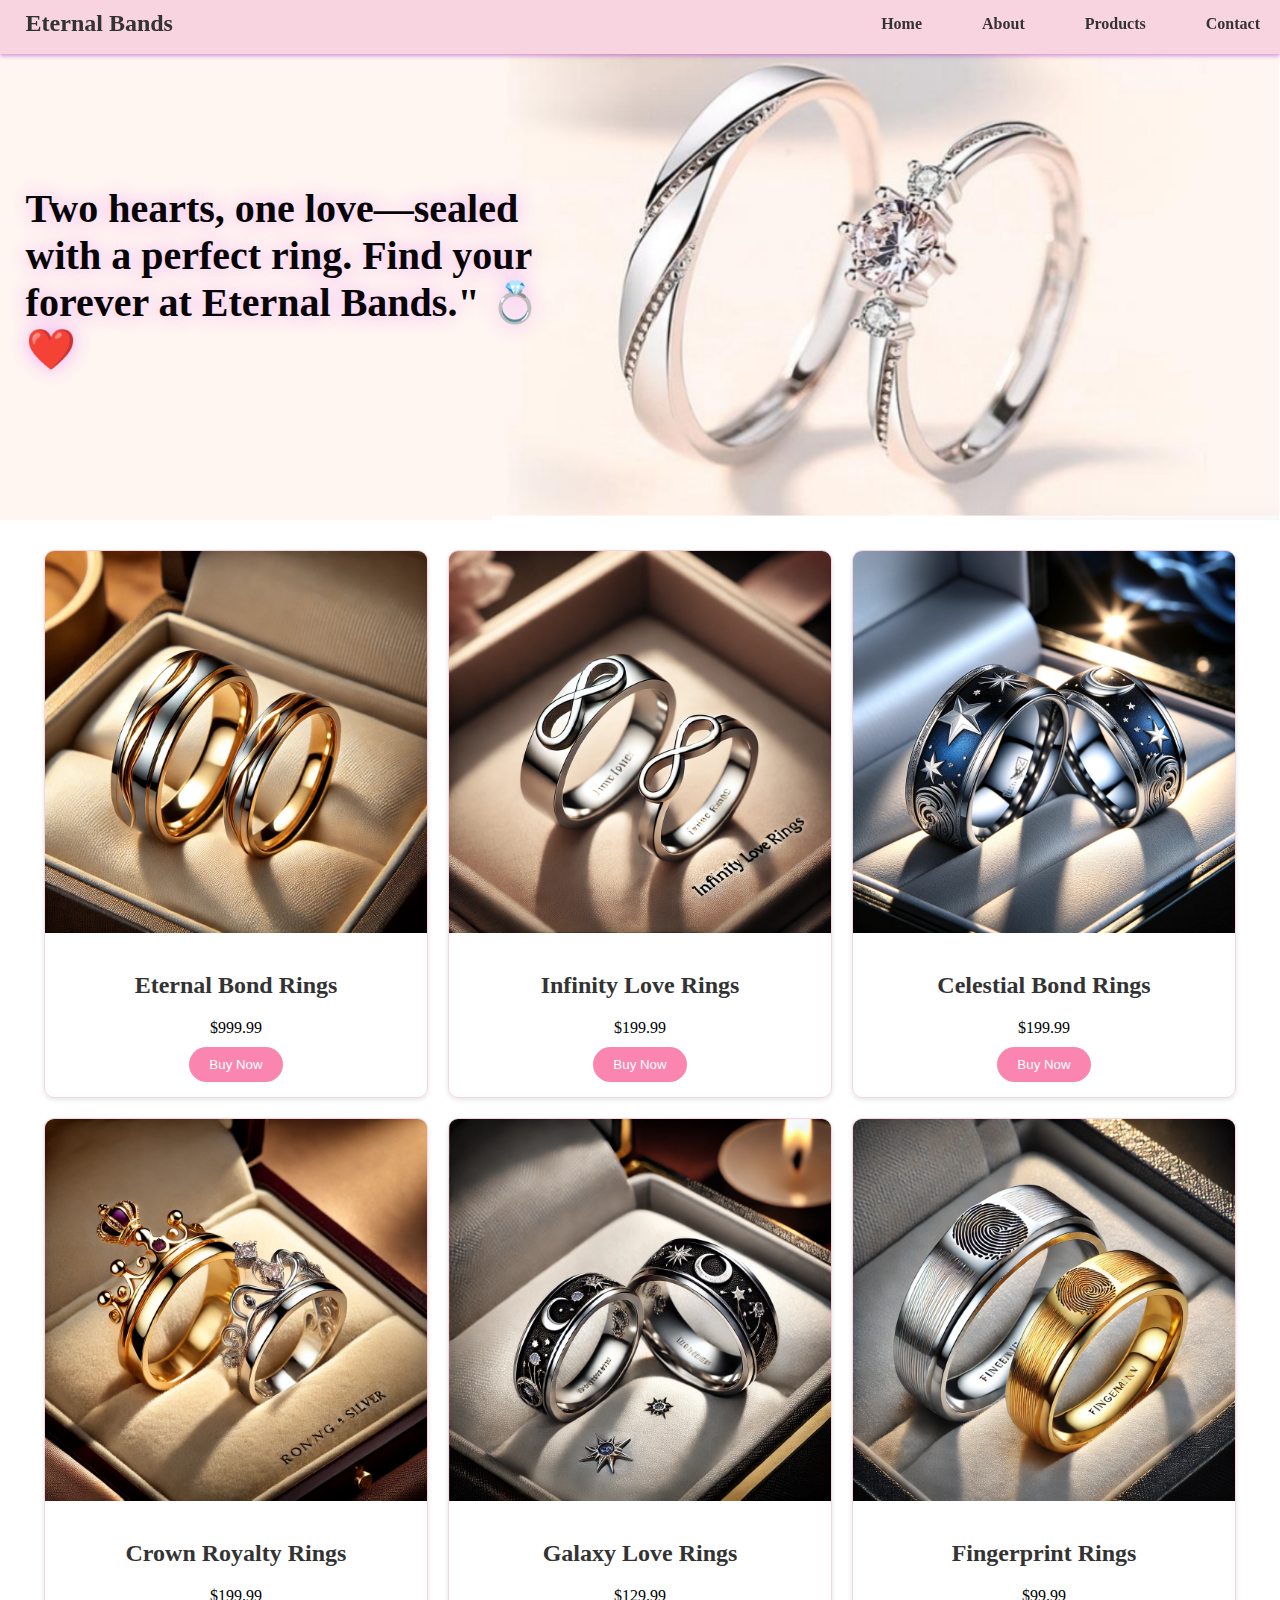
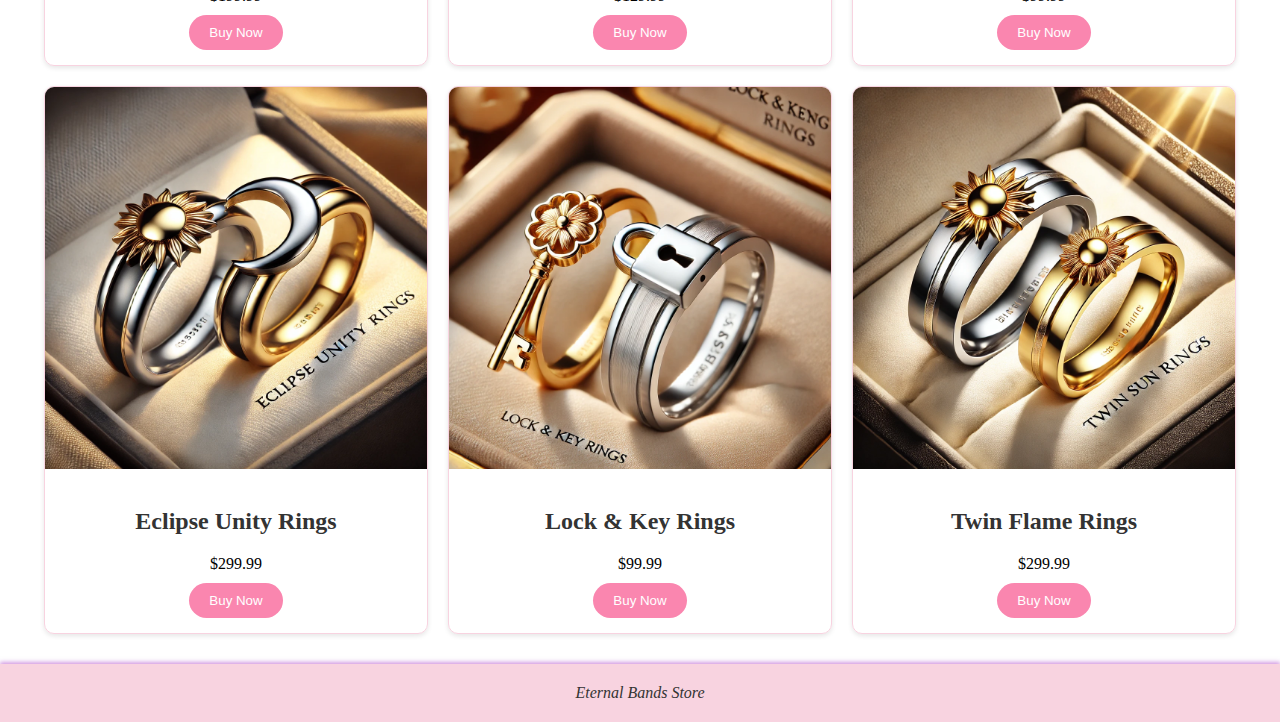
<file: index.html>
<!DOCTYPE html>
<html lang="en">
<head>
    <meta charset="UTF-8">
    <meta name="viewport" content="width=device-width, initial-scale=1.0">
    <title>Eternal Bands</title>
    <link rel="stylesheet" href="homepage.css">
    <style>
        .container {
            margin: 20px auto;
            display: flex;
            flex-wrap: wrap;
            justify-content: center;
            position: relative;
        }

        .items{
            width: 30%;
            margin: 10px;
            border: 1px solid #f8d3e0;
            border-radius: 10px;
            overflow: hidden;
            box-shadow: 0 2px 5px rgba(0, 0, 0, 0.1);
        }

        .items img {
            width: 100%;
            height: auto;
        }

        .items .card-body {
            padding: 15px;
            text-align: center;
        }
        button {
            background-color: #fa86af;
            color: white;
            padding: 10px 20px ;
            border: none;
            border-radius: 20px;
            cursor: pointer;
            margin-top: 10px;

        }

        button:hover {
            background-color: #f8d3e0;
        }


    </style>
</head>
<body>

    <header>
        <h2>Eternal Bands</h2>
        <ul>
            <li><a href="index.html"><strong>Home</strong></a></li>
            <li><a href="#about"><strong>About</strong></a></li>
            <li><a href="#products"><strong>Products</strong></a></li>
            <li><a href="#contact"><strong>Contact</strong></a></li>
        </ul>
    </header>

    <main>
        <div class="container">
            <img src="home.png" alt="background" style="width: 100%; height: 500px;">
            <span class="quote">Two hearts, one love—sealed with a perfect ring. Find your forever at Eternal Bands." 💍❤️</span>
        </div> 

        <div class="container">
            <div class="items">
                <img src="ring1.jpg" alt="Couple Ring 1">
                <div class="card-body">
                    <h3>Eternal Bond Rings</h3>
                    <p >$999.99</p>
                    <a href="form.html"><button type="submit">Buy Now</button></a>
                    
                </div>
            </div>
            <div class="items">
                <img src="ring2.jpg" alt="Couple Ring 2">
                <div class="card-body">
                    <h3 >Infinity Love Rings</h3>
                    <p >$199.99</p>
                    <a href="form.html"><button type="submit">Buy Now</button></a>
                </div>
            </div>
            <div class="items">
                <img src="ring3.jpg" alt="Couple Ring 3">
                <div class="card-body">
                    <h3 >Celestial Bond Rings</h3>
                    <p >$199.99</p>
                    <a href="form.html"><button type="submit">Buy Now</button></a>
                </div>
            </div>
            <div class="items">
                <img src="ring4.jpg" alt="Couple Ring 4">
                <div class="card-body">
                    <h3 >Crown Royalty Rings</h3>
                    <p >$199.99</p>
                    <a href="form.html"><button type="submit">Buy Now</button></a>
                </div>
            </div>
            <div class="items">
                <img src="ring5.jpg" alt="Couple Ring 5">
                <div class="card-body">
                    <h3 >Galaxy Love Rings</h3>
                    <p >$129.99</p>
                    <a href="form.html"><button type="submit">Buy Now</button></a>
                </div>
            </div>
            <div class="items">
                <img src="ring6.jpg" alt="Couple Ring 6">
                <div class="card-body">
                    <h3 >Fingerprint Rings</h3>
                    <p >$99.99</p>
                    <a href="form.html"><button type="submit">Buy Now</button></a>
                </div>
            </div>
            <div class="items">
                <img src="ring7.jpg" alt="Couple Ring 7">
                <div class="card-body">
                    <h3 >Eclipse Unity Rings </h3>
                    <p >$299.99</p>
                    <a href="form.html"><button type="submit">Buy Now</button></a>
                </div>
            </div>
            <div class="items">
                <img src="ring8.jpg" alt="Couple Ring 8">
                <div class="card-body">
                    <h3 >Lock & Key Rings</h3>
                    <p >$99.99</p>
                    <a href="form.html"><button type="submit">Buy Now</button></a>
                </div>
            </div>
            <div class="items">
                <img src="ring9.jpg" alt="Couple Ring 9">
                <div class="card-body">
                    <h3 >Twin Flame Rings</h3>
                    <p >$299.99</p>
                    <a href="form.html"><button type="submit">Buy Now</button></a>
                </div>
            </div>
        </div>
    </main>

    <footer>
        <p><em>Eternal Bands Store</em></p>
    </footer>

</body>
</html>
</file>
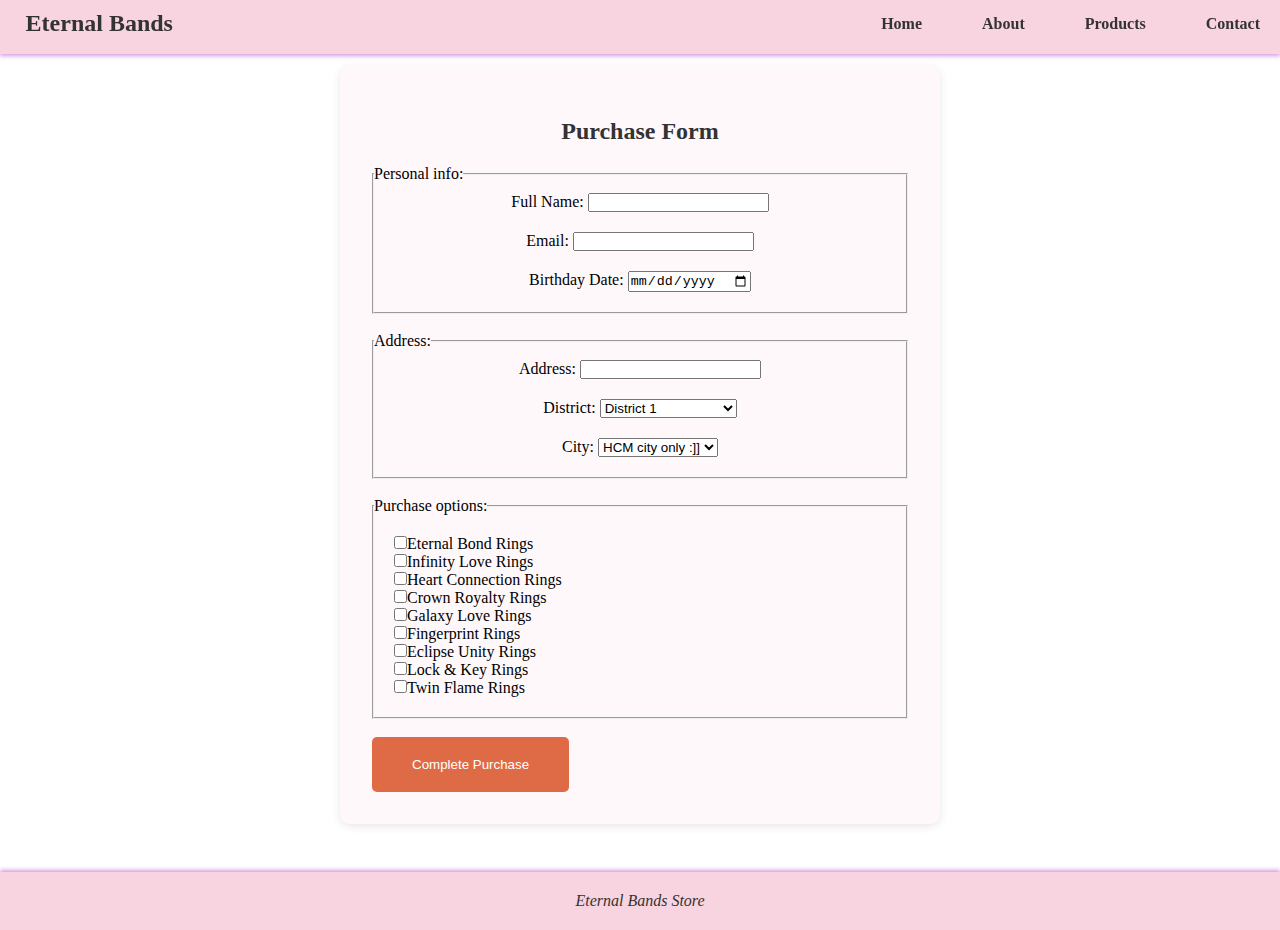
<file: form.html>
<!DOCTYPE html>
<html lang="en">
<head>
    <meta charset="UTF-8">
    <meta name="viewport" content="width=device-width, initial-scale=1.0">
    <title>Couple Rings Store</title>
    <link rel="stylesheet" href="homepage.css">
    <style>
        * {
            margin: 0;
            padding: 0;
            box-sizing: border-box;
        }

        .container {
            max-width: 1200px;
            margin: 2rem auto;
            padding: 0 1rem;
        }

        .purchase-form {
            max-width: 600px;
            margin: 3rem auto;
            padding: 2rem;
            background-color: #fff8fb;
            border-radius: 10px;
            box-shadow: 0 2px 10px rgba(0,0,0,0.1);
        }
        button {
            background-color: #de6b45;
            color: white;
            padding: 20px 40px ;
            border: none;
            border-radius: 5px;
            cursor: pointer;
            transition: background-color 0.3s ease;
        }

        button:hover {
            background-color: #d18b9a;
        }



        .item{
            text-align: center;
            padding: 10px 10px 10px;
        }
        .ring{
            left: 10px;
            padding: 20px;
        }
    </style>
</head>
<header>
    <h2>Eternal Bands</h2>
        <ul>
            <li><a href="index.html"><strong>Home</strong></a></li>
            <li><a href="#about"><strong>About</strong></a></li>
            <li><a href="#products"><strong>Products</strong></a></li>
            <li><a href="#contact"><strong>Contact</strong></a></li>
        </ul>
</header>
<body>
    </br>
    <main class="container">
        <!-- Purchase Form -->
        <form class="purchase-form" action="https://formspree.io/f/mblgjkne" method="post">
            <h3>Purchase Form</h3>
            <fieldset>
                <legend style="left: 10px;">Personal info:</legend>

                <div class="item">
                    <label for="name">Full Name:</label>
                    <input type="text" id="name" name="name" required>
                </div>
                <div class="item">
                    <label for="email">Email:</label>
                    <input type="email" id="email" name="email" pattern="[a-zA-Z0-9-_\.]+@[a-zA-Z0-9-]+(?:\.[a-zA-Z0-9-]+)*" required>
                </div>
                <div class="item" style="margin-bottom: 10px;">
                    <label for="date">Birthday Date:</label>
                    <input type="date" id="dateToSend" name="dateToSend" required>
                </div>
            </fieldset>
        </br>
            <fieldset>
                <legend style="left: 10px;">Address:</legend>
                <div class="item">
                    <label for="date">Address:</label>
                    <input type="address" id="address" name="address" required>
                </div>
                <div class="item">
                    <label for="district">District:</label>
                    <select id="district" name="district" required>
                        <option value="District 1">District 1</option>
                        <option value="District 3">District 3</option>
                        <option value="District 4">District 4</option>
                        <option value="District 5">District 5</option>
                        <option value="District 6">District 6</option>
                        <option value="District 7">District 7</option>
                        <option value="District 8">District 8</option>
                        <option value="District 10">District 10</option>
                        <option value="District 11">District 11</option>
                        <option value="District 12">District 12</option>
                        <option value="Tan Binh District">Tan Binh District</option>
                        <option value="Tan Phu District">Tan Phu District</option>
                        <option value="Phu Nhuan District">Phu Nhuan District</option>
                        <option value="Binh Tan District">Binh Tan District</option>
                        <option value="Binh Thanh District">Binh Thanh District</option>
                        <option value="Go Vap District">Go Vap District</option>
                        <option value="Thu Duc City">Thu Duc City</option>
                        <option value="Binh Chanh District">Binh Chanh District</option>
                        <option value="Hoc Mon District">Hoc Mon District</option>
                        <option value="Cu Chi District">Cu Chi District</option>
                        <option value="Nha Be District">Nha Be District</option>
                        <option value="Can Gio District">Can Gio District</option>
                    </select>                    
                </div>
                <div class="item" style="margin-bottom: 10px;">
                    <label for="date">City:</label>
                    <select id="city" name="city" required>
                        <option value="HCM">HCM city only :]]</option>
                    </select>
                </div>
            </fieldset>
        </br>
            <fieldset>
                <legend style="left: 10px;">Purchase options:</legend>
                <div class="ring">
                    <label><input type="checkbox" name="ring" value="Eternal Bond Rings">Eternal Bond Rings</label>
                    <br>
                    <label><input type="checkbox" name="ring" value="Infinity Love Rings">Infinity Love Rings</label>
                    <br>
                    <label><input type="checkbox" name="ring" value="Heart Connection Rings">Heart Connection Rings</label>
                    <br>
                    <label><input type="checkbox" name="ring" value="Crown Royalty Rings">Crown Royalty Rings</label>
                    <br>
                    <label><input type="checkbox" name="ring" value="Galaxy Love Rings">Galaxy Love Rings</label>
                    <br>
                    <label><input type="checkbox" name="ring" value="Fingerprint Rings">Fingerprint Rings</label>
                    <br>
                    <label><input type="checkbox" name="ring" value="Heartbeat Rhythm Rings">Eclipse Unity Rings</label>
                    <br>
                    <label><input type="checkbox" name="ring" value="Lock & Key Rings">Lock & Key Rings</label>
                    <br>
                    <label><input type="checkbox" name="ring" value="Rose Gold Harmony Rings">Twin Flame Rings</label>
                    <br>
                </div>
            </fieldset>
        </br>
            <div>
                <button type="submit">Complete Purchase</button>
            </div>

        </form>
    </main>

    <footer>
        <p><em>Eternal Bands Store</em></p>
    </footer>
</body>
</html>
</file>
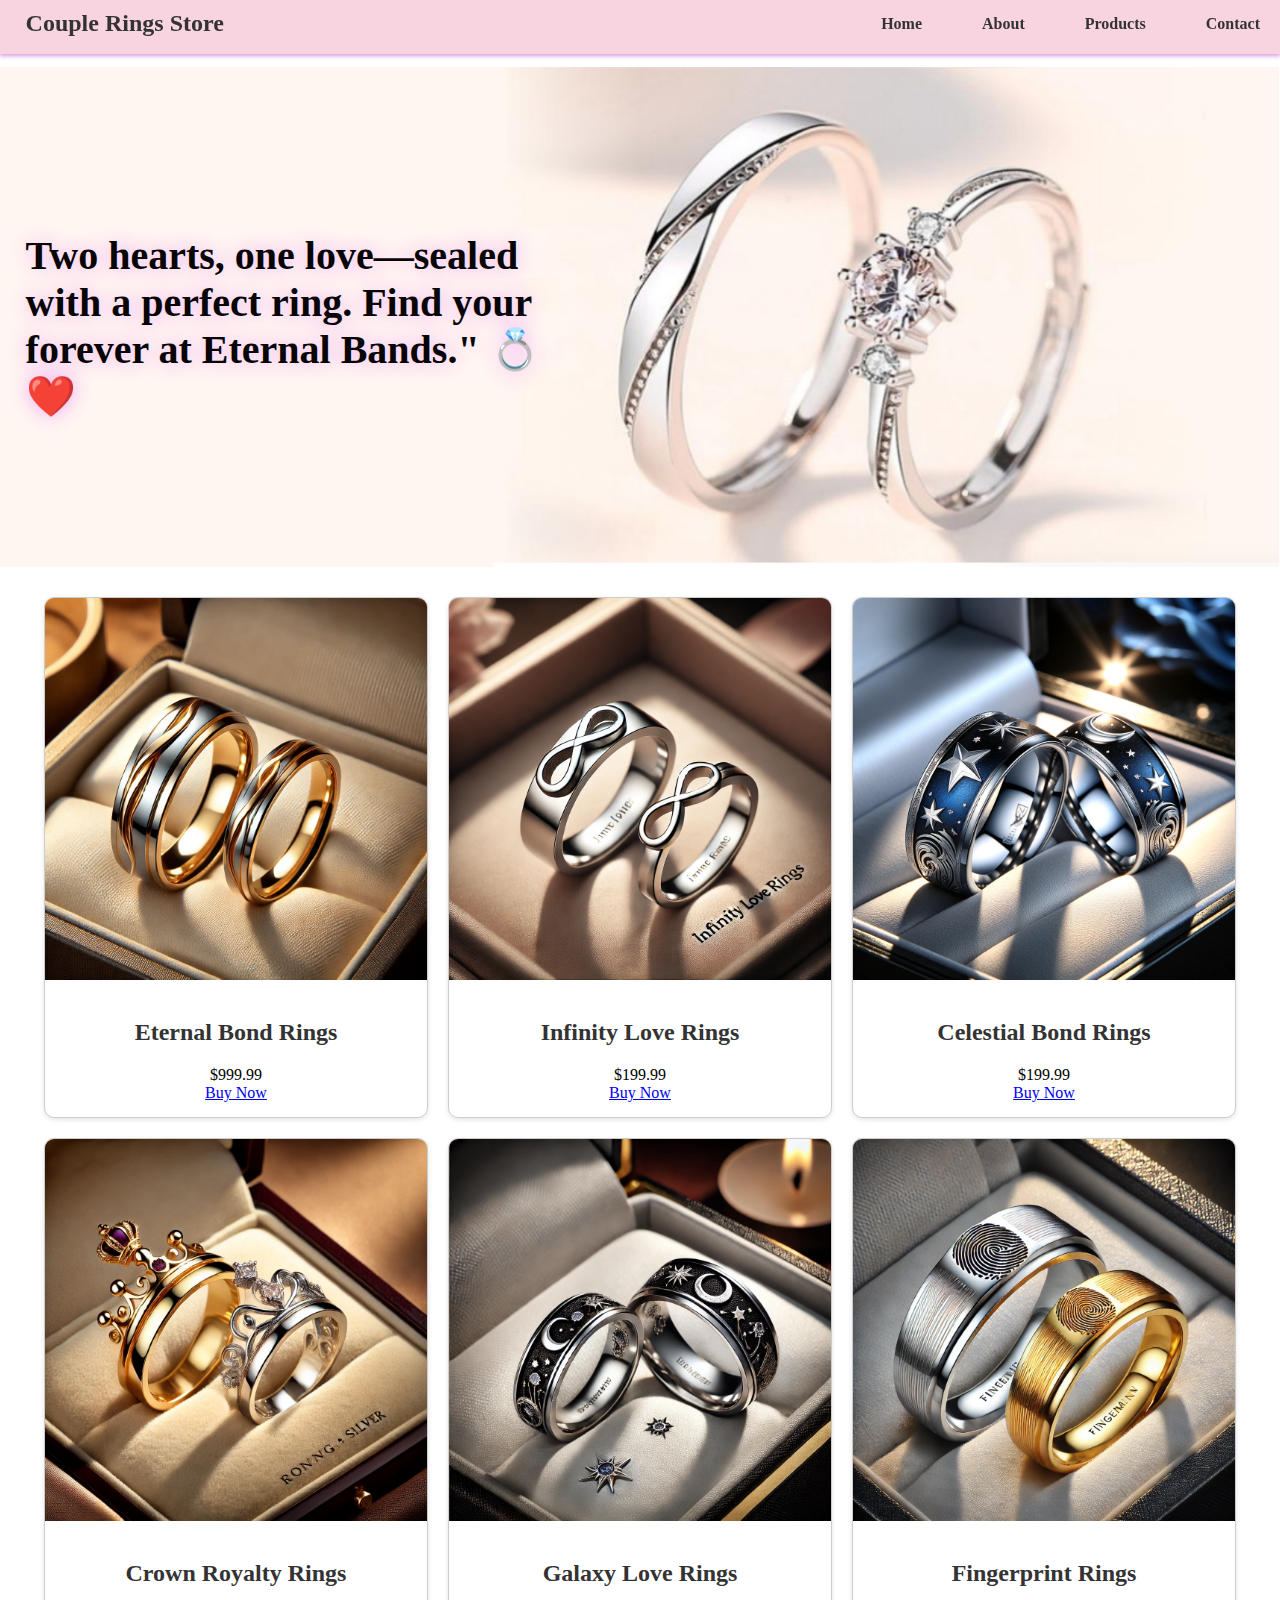
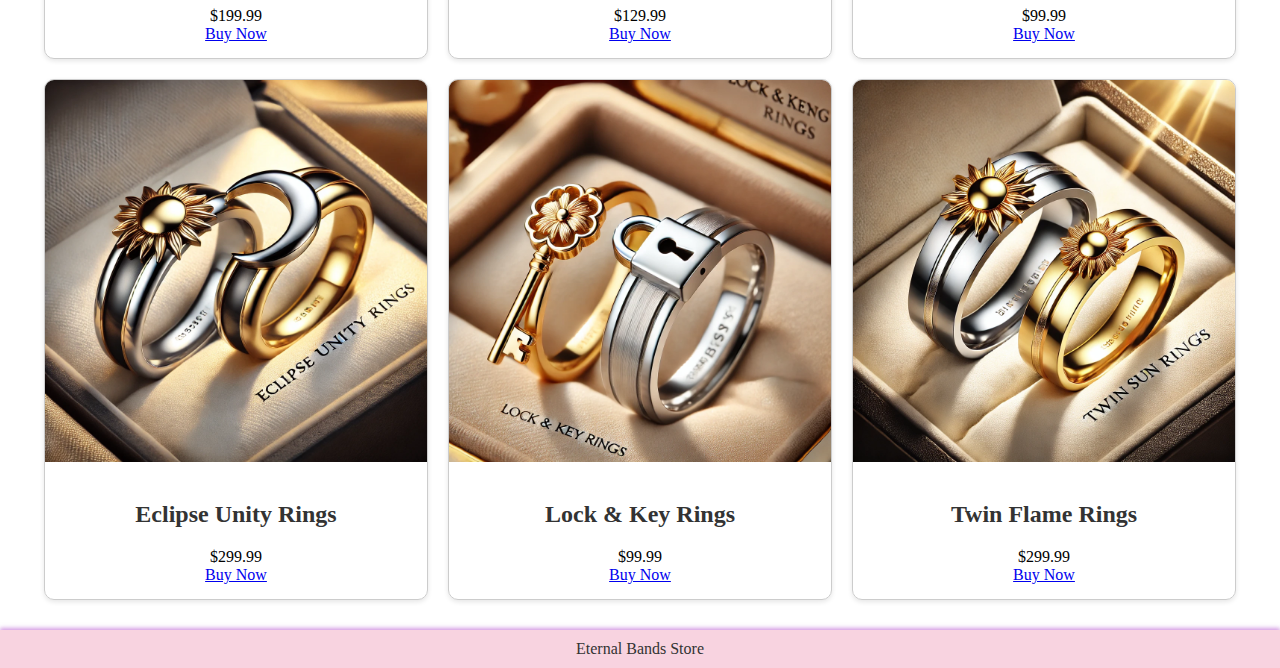
<file: homepage.html>
<!DOCTYPE html>
<html lang="en">
<head>
    <meta charset="UTF-8">
    <meta name="viewport" content="width=device-width, initial-scale=1.0">
    <title>Eternal Bands</title>
    <link rel="stylesheet" href="homepage.css">
    <style>
        .container {
            margin: 20px auto;
            display: flex;
            flex-wrap: wrap;
            justify-content: center;
            position: relative;
        }

        .items{
            width: 30%;
            margin: 10px;
            border: 1px solid #ccc;
            border-radius: 10px;
            overflow: hidden;
            box-shadow: 0 2px 5px rgba(0, 0, 0, 0.1);
        }

        .items img {
            width: 100%;
            height: auto;
        }

        .items .card-body {
            padding: 15px;
            text-align: center;
        }

        footer {
            background-color: #f8d3e0;
            padding: 10px;
            text-align: center;
            color: #333;
        }



    </style>
</head>
<body>

    <header>
        <h2>Couple Rings Store</h2>
        <ul>
            <li><a href="#home"><strong>Home</strong></a></li>
            <li><a href="#about"><strong>About</strong></a></li>
            <li><a href="#products"><strong>Products</strong></a></li>
            <li><a href="#contact"><strong>Contact</strong></a></li>
        </ul>
    </header>

    <main>
        <h3><em>Welcome to Our Store!</em></h3>
        <div class="container">
            <img src="home.png" style="width: 100%; height: 500px;">
            <span class="quote">Two hearts, one love—sealed with a perfect ring. Find your forever at Eternal Bands." 💍❤️</span>
        </div> 

        <div class="container">
            <div class="items">
                <img src="ring1.jpg" alt="Couple Ring 1">
                <div class="card-body">
                    <h3>Eternal Bond Rings</h3>
                    <p >$999.99</p>
                    <a href="form.html">Buy Now</a>
                </div>
            </div>
            <div class="items">
                <img src="ring2.jpg" alt="Couple Ring 2">
                <div class="card-body">
                    <h3 >Infinity Love Rings</h3>
                    <p >$199.99</p>
                    <a href="form.html">Buy Now</a>
                </div>
            </div>
            <div class="items">
                <img src="ring3.jpg" alt="Couple Ring 3">
                <div class="card-body">
                    <h3 >Celestial Bond Rings</h3>
                    <p >$199.99</p>
                    <a href="form.html">Buy Now</a>
                </div>
            </div>
            <div class="items">
                <img src="ring4.jpg" alt="Couple Ring 4">
                <div class="card-body">
                    <h3 >Crown Royalty Rings</h3>
                    <p >$199.99</p>
                    <a href="form.html">Buy Now</a>
                </div>
            </div>
            <div class="items">
                <img src="ring5.jpg" alt="Couple Ring 5">
                <div class="card-body">
                    <h3 >Galaxy Love Rings</h3>
                    <p >$129.99</p>
                    <a href="form.html">Buy Now</a>
                </div>
            </div>
            <div class="items">
                <img src="ring6.jpg" alt="Couple Ring 6">
                <div class="card-body">
                    <h3 >Fingerprint Rings</h3>
                    <p >$99.99</p>
                    <a href="form.html">Buy Now</a>
                </div>
            </div>
            <div class="items">
                <img src="ring7.jpg" alt="Couple Ring 7">
                <div class="card-body">
                    <h3 >Eclipse Unity Rings </h3>
                    <p >$299.99</p>
                    <a href="form.html">Buy Now</a>
                </div>
            </div>
            <div class="items">
                <img src="ring8.jpg" alt="Couple Ring 8">
                <div class="card-body">
                    <h3 >Lock & Key Rings</h3>
                    <p >$99.99</p>
                    <a href="form.html">Buy Now</a>
                </div>
            </div>
            <div class="items">
                <img src="ring9.jpg" alt="Couple Ring 9">
                <div class="card-body">
                    <h3 >Twin Flame Rings</h3>
                    <p >$299.99</p>
                    <a href="form.html">Buy Now</a>
                </div>
            </div>
        </div>
    </main>

    <footer>
        <p>Eternal Bands Store</p>
    </footer>

</body>
</html>
</file>
<file: homepage.css>
* {
    margin: 0;
    padding: 0;
    box-sizing: border-box;
}

header {
    width: 100%;
    height: 60px;
    background: #f8d3e0; /* Pastel pink */
    box-shadow: 0px 2px 4px rgba(170, 60, 200, 0.5);
    position: relative;
    margin-top: -0.5%;
    z-index: 2;
    display: flex;
    justify-content: space-between;
    align-items: center;

    position: fixed;
    top: 0px;
    bottom: 0px;

}

ul {
    list-style: none;
    display: flex;
}

li {
    margin-left: 20px;
}

li a {
    display: block;
    padding: 20px;
    text-decoration: none;
    color: #333; 
    box-sizing: border-box;
    text-siz
}

li a:hover {
    background-color: #e0a3b0; 
    box-shadow: 0px 10px 8px #666;
}

h2 {
    color: #333;
    margin-left: 2%; 
}

h3 {
    font-size: 24px;
    text-align: center;
    font-family: 'Times New Roman', serif;
    margin: 20px 0;
    color: #333; 
}

footer {
    background-color: #f8d3e0; 
    padding: 10px;
    text-align: center;
    color: #333; 
    box-shadow: 0px -2px 4px rgba(170, 60, 200, 0.5);
}

footer p {
    margin: 0;
}

.quote {
    width: 42%; 
    position: absolute; 
    left: 0; 
    margin-left:2%;
    top: 33%;
    font-size: 40px;
    color: #070505;
    text-shadow: 0px 0px 20px #efa1f5e9;
    font-weight: bold;
    white-space: normal;
}
footer {
    background-color: #f8d3e0;
    padding: 20px;
    text-align: center;
    color: #333;
}
</file>
